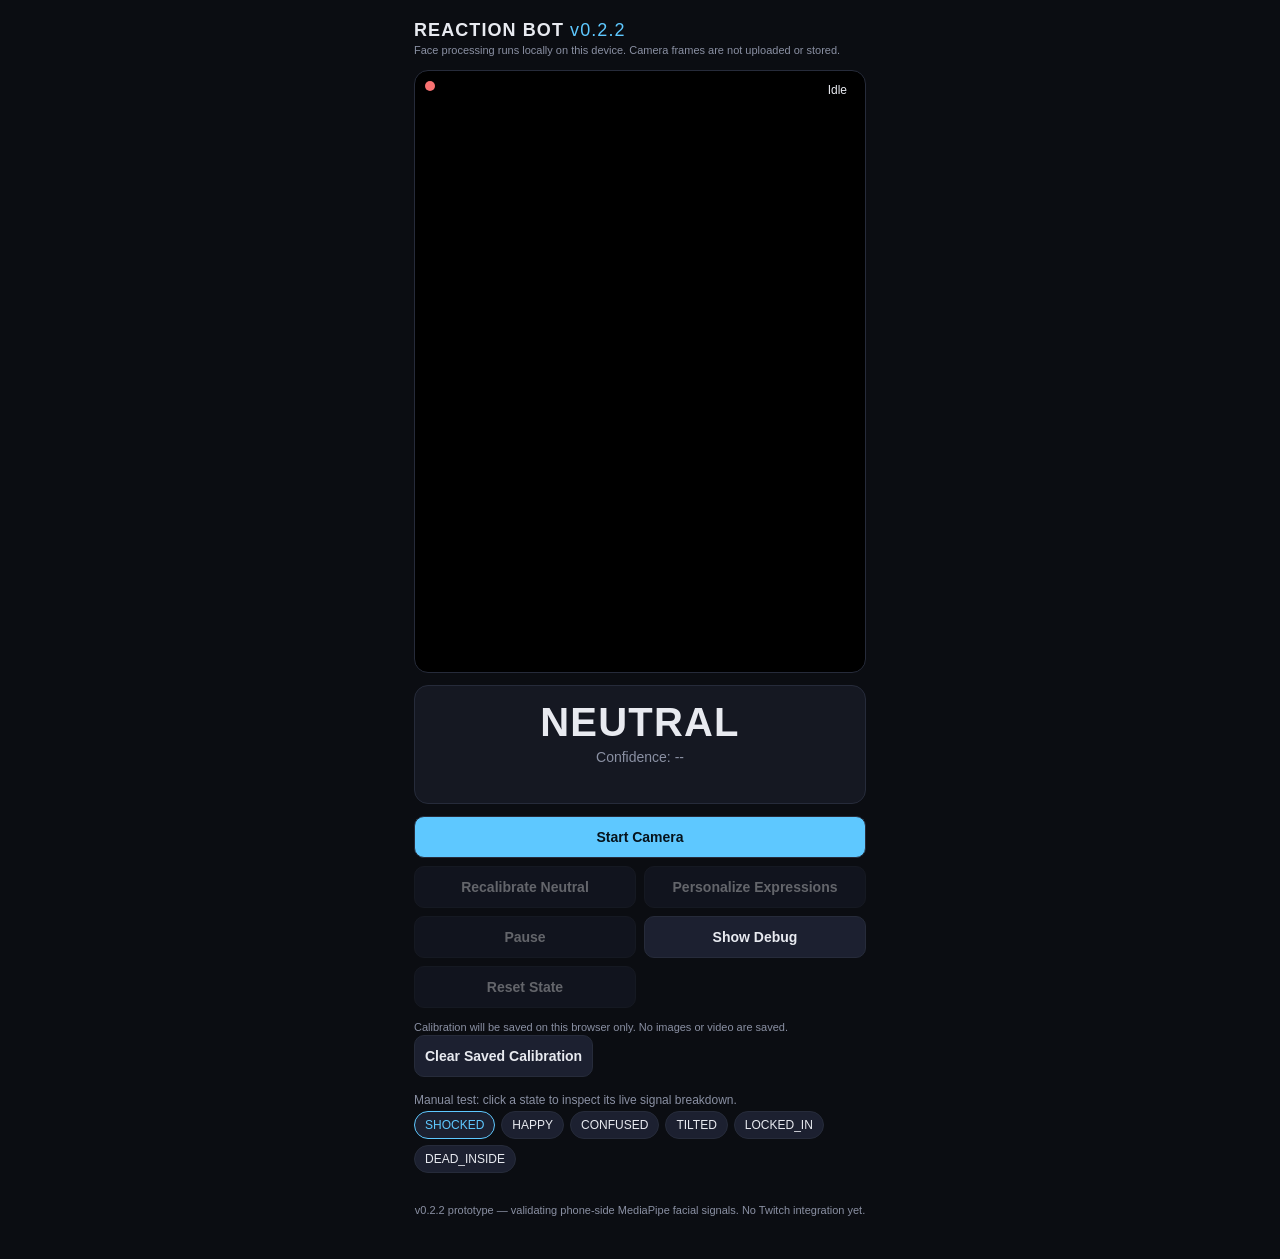
<file: index.html>
<!doctype html>
<html lang="en">
<head>
  <meta charset="UTF-8" />
  <meta name="viewport" content="width=device-width, initial-scale=1, viewport-fit=cover" />
  <title>Reaction Bot v0.2.2</title>
  <link rel="stylesheet" href="styles.css?v=0.2.2-1" />
</head>
<body>
  <div id="app">
    <header>
      <h1>REACTION BOT <span class="ver">v0.2.2</span></h1>
      <p class="privacy-note">
        Face processing runs locally on this device. Camera frames are not uploaded or stored.
      </p>
    </header>

    <section class="camera-wrap">
      <video id="video" autoplay playsinline muted></video>
      <div id="faceDot" class="face-dot" title="Face detected"></div>
      <div id="statusBadge" class="status-badge">Idle</div>
    </section>

    <section class="state-display">
      <div id="stateText" class="state-text">NEUTRAL</div>
      <div id="confidenceText" class="confidence-text">Confidence: --</div>
      <div id="calibrationText" class="calibration-text"></div>
    </section>

    <section class="controls">
      <button id="btnStart" class="btn primary">Start Camera</button>
      <button id="btnRecalibrate" class="btn" disabled>Recalibrate Neutral</button>
      <button id="btnPersonalize" class="btn" disabled>Personalize Expressions</button>
      <button id="btnPause" class="btn" disabled>Pause</button>
      <button id="btnResume" class="btn" disabled hidden>Resume</button>
      <button id="btnDebug" class="btn">Show Debug</button>
      <button id="btnReset" class="btn" disabled>Reset State</button>
    </section>

    <section aria-label="Saved calibration">
      <p id="savedStatus" class="privacy-note" role="status"></p>
      <button id="btnForgetSaved" class="btn">Clear Saved Calibration</button>
    </section>

    <section id="exprFlow" class="expr-flow" hidden>
      <p id="exprFlowText" class="expr-flow-text"></p>
      <div class="expr-flow-buttons">
        <button id="btnExprA" class="btn primary" hidden></button>
        <button id="btnExprB" class="btn" hidden></button>
        <button id="btnExprC" class="btn" hidden></button>
      </div>
    </section>

    <section class="manual-test">
      <p class="hint">Manual test: click a state to inspect its live signal breakdown.</p>
      <div id="stateChips" class="state-chips">
        <button class="chip" data-state="SHOCKED">SHOCKED</button>
        <button class="chip" data-state="HAPPY">HAPPY</button>
        <button class="chip" data-state="CONFUSED">CONFUSED</button>
        <button class="chip" data-state="TILTED">TILTED</button>
        <button class="chip" data-state="LOCKED_IN">LOCKED_IN</button>
        <button class="chip" data-state="DEAD_INSIDE">DEAD_INSIDE</button>
      </div>
    </section>

    <section id="debugPanel" class="debug-panel" hidden>
      <h2>Debug</h2>
      <div class="debug-grid">
        <div>FPS: <span id="dbgFps">--</span></div>
        <div>Face detected: <span id="dbgFace">--</span></div>
        <div>Candidate state: <span id="dbgCandidate">--</span></div>
        <div>Candidate duration: <span id="dbgCandidateDur">--</span></div>
        <div>Active duration: <span id="dbgActiveDur">--</span></div>
        <div>Session active: <span id="dbgSession">--</span></div>
        <div>Activity meter: <span id="dbgActivity">--</span></div>
        <div>Head roll (deg): <span id="dbgRoll">--</span></div>
      </div>

      <h3>Blendshapes (smoothed)</h3>
      <div class="debug-grid" id="dbgBlendshapes"></div>

      <h3 id="dbgInspectTitle">Inspect: (click a state chip above)</h3>
      <pre id="dbgInspect">--</pre>
    </section>

    <footer>
      <p>v0.2.2 prototype — validating phone-side MediaPipe facial signals. No Twitch integration yet.</p>
    </footer>
  </div>

  <script type="module" src="src/main.js?v=0.2.2-1"></script>
</body>
</html>
</file>
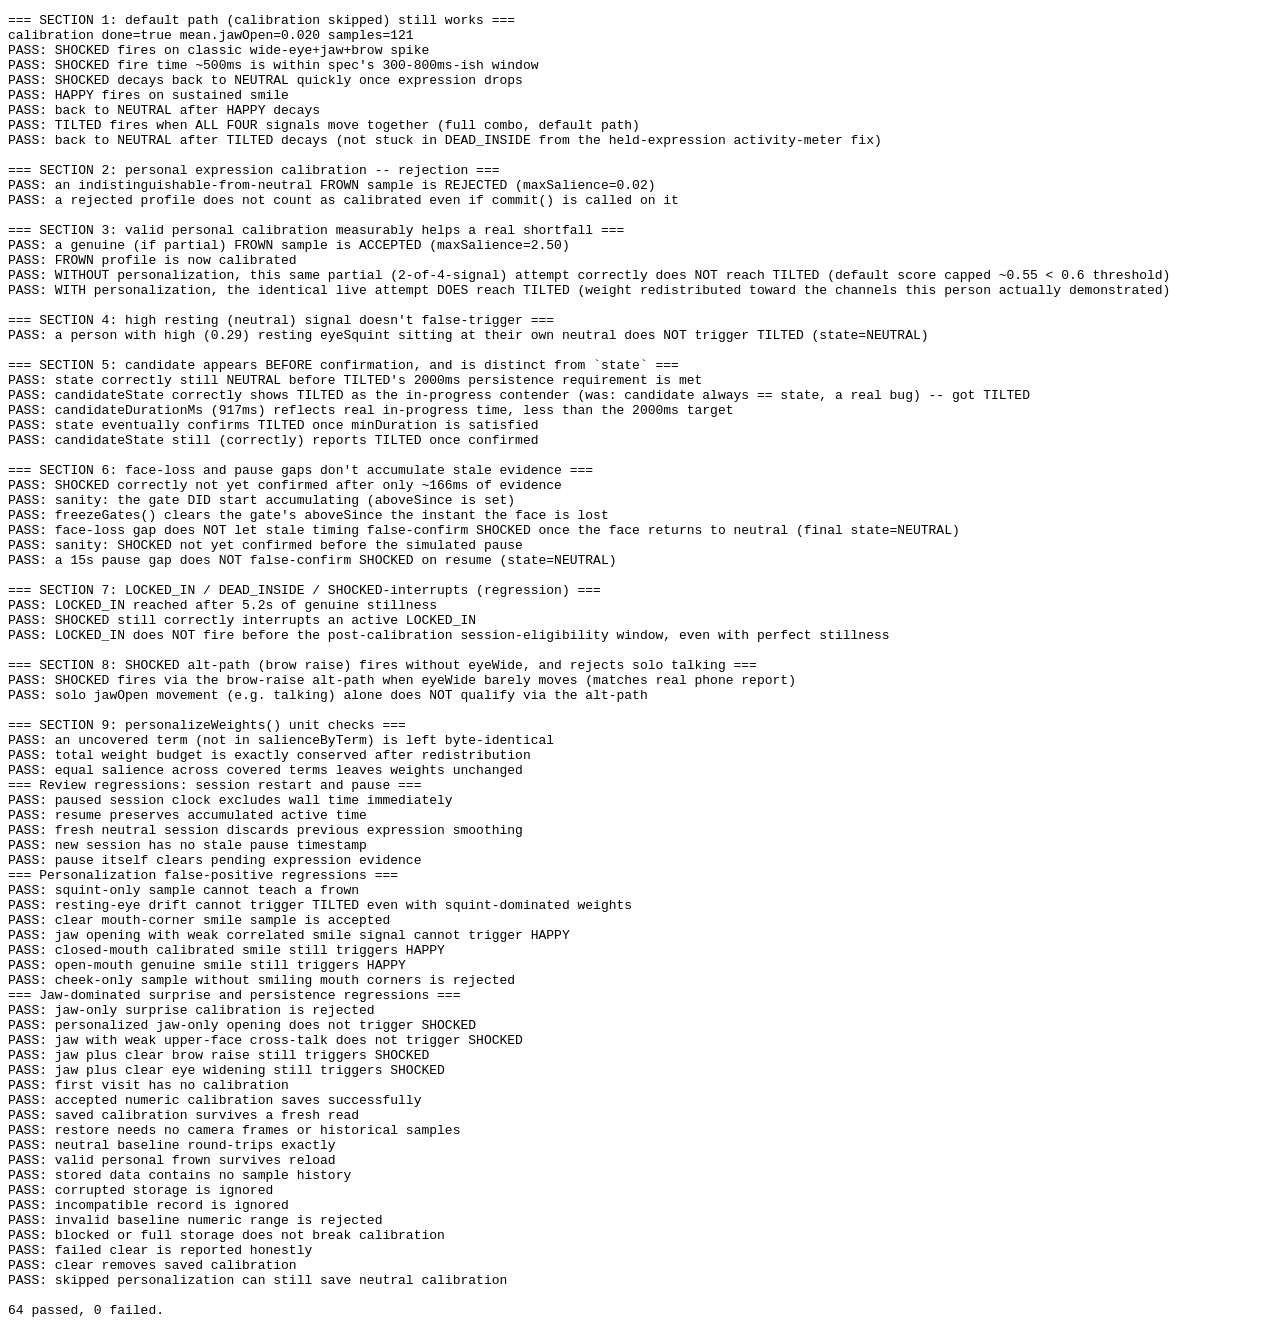
<file: test-harness.html>
<!doctype html>
<html><body>
<pre id="out">running…</pre>
<script type="module">
import { BaselineCollector } from "./src/baseline.js?v=0.2.2-1";
import { StateEngine } from "./src/stateEngine.js?v=0.2.2-1";
import { ExpressionCalibrator, personalizeWeights } from "./src/expressionCalibration.js?v=0.2.2-1";
import { readCalibration, saveCalibration, restoreCalibration, clearCalibration } from "./src/calibrationStorage.js?v=0.2.2-1";
import { STATES, CONFIG } from "./src/config.js?v=0.2.2-1";

// ---- fake clock: advance time deterministically instead of relying on
// real wall-clock waits, since baseline.js/stateEngine.js only ever call
// performance.now() fresh (never cache it), so overriding it here affects
// every persistence-timer check inside them. ----
let fakeNow = 1_000_000;
performance.now = () => fakeNow;
function tick(ms) { fakeNow += ms; }

const results = [];
let pass = 0, fail = 0;
function log(line) { results.push(line); }
function assert(cond, label) {
  if (cond) { pass++; log(`PASS: ${label}`); }
  else { fail++; log(`FAIL: ${label}`); }
  return cond;
}

function neutralFrame(overrides = {}) {
  const base = {
    eyeWideLeft: 0.05, eyeWideRight: 0.05, jawOpen: 0.02, browInnerUp: 0.05,
    mouthSmileLeft: 0.03, mouthSmileRight: 0.03, cheekSquintLeft: 0.02, cheekSquintRight: 0.02,
    browDownLeft: 0.05, browDownRight: 0.05, eyeSquintLeft: 0.05, eyeSquintRight: 0.05,
    mouthPressLeft: 0.02, mouthPressRight: 0.02, mouthFrownLeft: 0.02, mouthFrownRight: 0.02,
    browOuterUpLeft: 0.05, browOuterUpRight: 0.05, mouthLowerDownLeft: 0.02, mouthLowerDownRight: 0.02,
    eyeBlinkLeft: 0.1, eyeBlinkRight: 0.1,
  };
  return { ...base, ...overrides };
}
let seed = 42;
function rand() { seed = (seed * 1103515245 + 12345) & 0x7fffffff; return (seed / 0x7fffffff); }
function jitter(frame, amt = 0.01) {
  const out = {};
  for (const [k, v] of Object.entries(frame)) out[k] = Math.max(0, v + (rand() - 0.5) * amt);
  return out;
}
const FRAME_MS = 1000 / 12; // matches CONFIG.fps.targetInferenceFps
const noAngles = { roll: 0, pitch: 0, yaw: 0 };

function buildNeutralBaseline(neutralOverrides = {}) {
  const baseline = new BaselineCollector();
  baseline.start();
  for (let i = 0; i < 130; i++) {
    baseline.addSample(jitter(neutralFrame(neutralOverrides)));
    tick(FRAME_MS);
  }
  return baseline;
}

function freshEngine(baseline, exprCalibrator = null) {
  const engine = new StateEngine(baseline, exprCalibrator);
  engine.beginSession();
  tick(20000); // past the LOCKED_IN/DEAD_INSIDE session-eligibility gate for all tests
  return engine;
}

async function run() {
  log("=== SECTION 1: default path (calibration skipped) still works ===");
  const baseline = buildNeutralBaseline();
  log(`calibration done=${baseline.done} mean.jawOpen=${baseline.mean.jawOpen.toFixed(3)} samples=${baseline.samples.length}`);

  const engine = freshEngine(baseline); // no exprCalibrator -- default path only
  function feed(frame, headAngles = noAngles) {
    const r = engine.update({ present: true, blendshapes: frame, headAngles });
    tick(FRAME_MS);
    return r;
  }

  for (let i = 0; i < 5; i++) feed(jitter(neutralFrame()));
  let r, framesToShock = 0;
  for (let i = 0; i < 30; i++) {
    r = feed(jitter(neutralFrame({ eyeWideLeft: 0.9, eyeWideRight: 0.9, jawOpen: 0.7, browInnerUp: 0.6 })));
    framesToShock++;
    if (r.state === STATES.SHOCKED) break;
  }
  assert(r.state === STATES.SHOCKED, "SHOCKED fires on classic wide-eye+jaw+brow spike");
  assert(framesToShock * FRAME_MS <= 800 && framesToShock * FRAME_MS >= 200, `SHOCKED fire time ~${(framesToShock*FRAME_MS).toFixed(0)}ms is within spec's 300-800ms-ish window`);

  let framesToDecay = 0;
  for (let i = 0; i < 40; i++) {
    r = feed(jitter(neutralFrame()));
    framesToDecay++;
    if (r.state !== STATES.SHOCKED) break;
  }
  assert(r.state === STATES.NEUTRAL, "SHOCKED decays back to NEUTRAL quickly once expression drops");

  let fCount = 0;
  for (let i = 0; i < 40; i++) {
    r = feed(jitter(neutralFrame({ mouthSmileLeft: 0.85, mouthSmileRight: 0.85, cheekSquintLeft: 0.5, cheekSquintRight: 0.5 })));
    fCount++;
    if (r.state === STATES.HAPPY) break;
  }
  assert(r.state === STATES.HAPPY, "HAPPY fires on sustained smile");
  for (let i = 0; i < 30; i++) r = feed(jitter(neutralFrame()));
  assert(r.state === STATES.NEUTRAL, "back to NEUTRAL after HAPPY decays");

  fCount = 0;
  for (let i = 0; i < 80; i++) {
    r = feed(jitter(neutralFrame({ browDownLeft: 0.8, browDownRight: 0.8, eyeSquintLeft: 0.7, eyeSquintRight: 0.7, mouthPressLeft: 0.7, mouthPressRight: 0.7, mouthFrownLeft: 0.6, mouthFrownRight: 0.6 })));
    fCount++;
    if (r.state === STATES.TILTED) break;
  }
  assert(r.state === STATES.TILTED, "TILTED fires when ALL FOUR signals move together (full combo, default path)");
  for (let i = 0; i < 30; i++) r = feed(jitter(neutralFrame()));
  assert(r.state === STATES.NEUTRAL, "back to NEUTRAL after TILTED decays (not stuck in DEAD_INSIDE from the held-expression activity-meter fix)");

  log("");
  log("=== SECTION 2: personal expression calibration -- rejection ===");
  const ec = new ExpressionCalibrator(baseline);
  const flatBurst = ec.createBurstCollector();
  flatBurst.start();
  for (let i = 0; i < 40; i++) { flatBurst.addSample(jitter(neutralFrame())); tick(FRAME_MS); } // indistinguishable from neutral
  const flatEval = ec.evaluateBurst("FROWN", flatBurst);
  assert(flatEval.accepted === false, `an indistinguishable-from-neutral FROWN sample is REJECTED (maxSalience=${flatEval.maxSalience.toFixed(2)})`);
  ec.commit(flatEval); // committing a rejected result must be a no-op for scoring
  assert(ec.isCalibrated("FROWN") === false, "a rejected profile does not count as calibrated even if commit() is called on it");

  log("");
  log("=== SECTION 3: valid personal calibration measurably helps a real shortfall ===");
  // Controlled scenario: this person's FROWN shows strongly in browDown+eyeSquint
  // only (mouthPress/mouthFrown stay at neutral) -- exactly the "only one or two
  // channels move" pattern reported from real phone testing. With the DEFAULT
  // weights, browDown(0.3)+eyeSquint(0.25) sums to 0.55, which is structurally
  // BELOW the 0.6 enterThreshold even if both saturate at sig=1.0 -- no amount
  // of "trying harder" on just those two channels can ever cross by default.
  const browBand = avgBand(baseline, ["browDownLeft", "browDownRight"]);
  const squintBand = avgBand(baseline, ["eyeSquintLeft", "eyeSquintRight"]);
  const browNeutral = avgMean(baseline, ["browDownLeft", "browDownRight"]);
  const squintNeutral = avgMean(baseline, ["eyeSquintLeft", "eyeSquintRight"]);
  const frownBurst = ec.createBurstCollector();
  frownBurst.start();
  for (let i = 0; i < 40; i++) {
    frownBurst.addSample(jitter(neutralFrame({
      browDownLeft: browNeutral + browBand * 2.0,
      browDownRight: browNeutral + browBand * 2.0,
      eyeSquintLeft: squintNeutral + squintBand * 2.5,
      eyeSquintRight: squintNeutral + squintBand * 2.5,
      // mouthPress/mouthFrown left at neutral -- this person's frown doesn't use them
    }), 0.02));
    tick(FRAME_MS);
  }
  const frownEval = ec.evaluateBurst("FROWN", frownBurst);
  assert(frownEval.accepted === true, `a genuine (if partial) FROWN sample is ACCEPTED (maxSalience=${frownEval.maxSalience.toFixed(2)})`);
  ec.commit(frownEval);
  assert(ec.isCalibrated("FROWN") === true, "FROWN profile is now calibrated");

  const liveTiltedAttempt = () => neutralFrame({
    browDownLeft: browNeutral + browBand * 1.8,
    browDownRight: browNeutral + browBand * 1.8,
    eyeSquintLeft: squintNeutral + squintBand * 2.2,
    eyeSquintRight: squintNeutral + squintBand * 2.2,
  });

  const engineDefault = freshEngine(baseline, null);
  const engineCalibrated = freshEngine(baseline, ec);
  let rDefault, rCalibrated;
  for (let i = 0; i < 60; i++) {
    rDefault = engineDefault.update({ present: true, blendshapes: jitter(liveTiltedAttempt(), 0.02), headAngles: noAngles });
    rCalibrated = engineCalibrated.update({ present: true, blendshapes: jitter(liveTiltedAttempt(), 0.02), headAngles: noAngles });
    tick(FRAME_MS);
  }
  assert(rDefault.state !== STATES.TILTED, `WITHOUT personalization, this same partial (2-of-4-signal) attempt correctly does NOT reach TILTED (default score capped ~0.55 < 0.6 threshold)`);
  assert(rCalibrated.state === STATES.TILTED, `WITH personalization, the identical live attempt DOES reach TILTED (weight redistributed toward the channels this person actually demonstrated)`);

  log("");
  log("=== SECTION 4: high resting (neutral) signal doesn't false-trigger ===");
  // Directly modeled on the real report: a person whose resting eyeSquint is
  // ~0.29 (not near 0). Being AT that resting value -- or briefly a hair above
  // it from noise -- must not itself read as TILTED.
  const highSquintBaseline = buildNeutralBaseline({ eyeSquintLeft: 0.29, eyeSquintRight: 0.29 });
  const engineHighSquint = freshEngine(highSquintBaseline);
  let rHigh;
  for (let i = 0; i < 60; i++) {
    rHigh = engineHighSquint.update({ present: true, blendshapes: jitter(neutralFrame({ eyeSquintLeft: 0.29, eyeSquintRight: 0.29 }), 0.01), headAngles: noAngles });
    tick(FRAME_MS);
  }
  assert(rHigh.state === STATES.NEUTRAL, `a person with high (0.29) resting eyeSquint sitting at their own neutral does NOT trigger TILTED (state=${rHigh.state})`);

  log("");
  log("=== SECTION 5: candidate appears BEFORE confirmation, and is distinct from `state` ===");
  const engineCand = freshEngine(baseline);
  let rCand;
  // Feed strong TILTED-qualifying signal for less than its 2000ms minDuration.
  for (let i = 0; i < 12; i++) { // 12 * 83ms ~= 1000ms < 2000ms required
    rCand = engineCand.update({
      present: true,
      blendshapes: jitter(neutralFrame({ browDownLeft: 0.8, browDownRight: 0.8, eyeSquintLeft: 0.7, eyeSquintRight: 0.7, mouthPressLeft: 0.7, mouthPressRight: 0.7, mouthFrownLeft: 0.6, mouthFrownRight: 0.6 })),
      headAngles: noAngles,
    });
    tick(FRAME_MS);
  }
  assert(rCand.state === STATES.NEUTRAL, "state correctly still NEUTRAL before TILTED's 2000ms persistence requirement is met");
  assert(rCand.candidateState === STATES.TILTED, `candidateState correctly shows TILTED as the in-progress contender (was: candidate always == state, a real bug) -- got ${rCand.candidateState}`);
  assert(rCand.candidateDurationMs > 0 && rCand.candidateDurationMs < CONFIG.states.TILTED.minDurationMs, `candidateDurationMs (${rCand.candidateDurationMs.toFixed(0)}ms) reflects real in-progress time, less than the ${CONFIG.states.TILTED.minDurationMs}ms target`);
  // keep feeding until it actually confirms
  for (let i = 0; i < 20; i++) {
    rCand = engineCand.update({
      present: true,
      blendshapes: jitter(neutralFrame({ browDownLeft: 0.8, browDownRight: 0.8, eyeSquintLeft: 0.7, eyeSquintRight: 0.7, mouthPressLeft: 0.7, mouthPressRight: 0.7, mouthFrownLeft: 0.6, mouthFrownRight: 0.6 })),
      headAngles: noAngles,
    });
    tick(FRAME_MS);
    if (rCand.state === STATES.TILTED) break;
  }
  assert(rCand.state === STATES.TILTED, "state eventually confirms TILTED once minDuration is satisfied");
  assert(rCand.candidateState === STATES.TILTED, "candidateState still (correctly) reports TILTED once confirmed");

  log("");
  log("=== SECTION 6: face-loss and pause gaps don't accumulate stale evidence ===");
  const engineGap = freshEngine(baseline);
  // Build PARTIAL evidence toward SHOCKED (well under its 350ms minDuration).
  let rGap;
  for (let i = 0; i < 2; i++) { // ~166ms of strong evidence, well under 350ms
    rGap = engineGap.update({ present: true, blendshapes: jitter(neutralFrame({ eyeWideLeft: 0.9, eyeWideRight: 0.9, jawOpen: 0.7, browInnerUp: 0.6 })), headAngles: noAngles });
    tick(FRAME_MS);
  }
  assert(rGap.state !== STATES.SHOCKED, "SHOCKED correctly not yet confirmed after only ~166ms of evidence");
  const goteSince = engineGap.gates[STATES.SHOCKED].aboveSince;
  assert(goteSince !== null, "sanity: the gate DID start accumulating (aboveSince is set)");

  // Simulate a face-loss dropout of several seconds -- long enough that, if the
  // stale aboveSince timestamp were left untouched, `now - aboveSince` would
  // instantly exceed minDurationMs on the very next frame.
  rGap = engineGap.update({ present: false, blendshapes: {}, headAngles: noAngles });
  const clearedAfterLoss = engineGap.gates[STATES.SHOCKED].aboveSince === null;
  tick(4000); // 4s gap with no face
  // Feed several neutral frames on return (not just one) -- fastEma takes a
  // couple frames to decay from the pre-gap spike, so the meaningful check is
  // that it never gets to stay above-threshold for a full minDurationMs, not
  // that the very first post-gap frame is instantly back at exactly zero.
  let everFalseConfirmed = false;
  for (let i = 0; i < 15; i++) {
    rGap = engineGap.update({ present: true, blendshapes: jitter(neutralFrame()), headAngles: noAngles });
    tick(FRAME_MS);
    if (rGap.state === STATES.SHOCKED) everFalseConfirmed = true;
  }
  assert(clearedAfterLoss, "freezeGates() clears the gate's aboveSince the instant the face is lost");
  assert(!everFalseConfirmed, `face-loss gap does NOT let stale timing false-confirm SHOCKED once the face returns to neutral (final state=${rGap.state})`);

  // Now the equivalent for an explicit pause/calibration-style gap: build
  // partial evidence, call freezeGates() directly (what main.js does whenever
  // leaving the running state), let a lot of wall-clock time pass, then feed
  // neutral frames and confirm no false-confirm.
  const enginePause = freshEngine(baseline);
  let rPause;
  for (let i = 0; i < 2; i++) {
    rPause = enginePause.update({ present: true, blendshapes: jitter(neutralFrame({ eyeWideLeft: 0.9, eyeWideRight: 0.9, jawOpen: 0.7, browInnerUp: 0.6 })), headAngles: noAngles });
    tick(FRAME_MS);
  }
  assert(rPause.state !== STATES.SHOCKED, "sanity: SHOCKED not yet confirmed before the simulated pause");
  enginePause.freezeGates(); // what leaveRunning()/enterRunning() do around a pause/calibration gap
  tick(15000); // 15s "pause" while the UI shows a calibration/personalize screen
  rPause = enginePause.update({ present: true, blendshapes: jitter(neutralFrame()), headAngles: noAngles });
  assert(rPause.state !== STATES.SHOCKED, `a 15s pause gap does NOT false-confirm SHOCKED on resume (state=${rPause.state})`);

  log("");
  log("=== SECTION 7: LOCKED_IN / DEAD_INSIDE / SHOCKED-interrupts (regression) ===");
  const engine2 = freshEngine(baseline);
  let lockedHit = false, r2, iters = 0;
  for (let i = 0; i < 400; i++) {
    r2 = engine2.update({ present: true, blendshapes: jitter(neutralFrame(), 0.003), headAngles: { roll: 0.001 * (i % 3), pitch: 0, yaw: 0 } });
    tick(FRAME_MS);
    iters++;
    if (r2.state === STATES.LOCKED_IN) { lockedHit = true; break; }
  }
  assert(lockedHit, `LOCKED_IN reached after ${(iters*FRAME_MS/1000).toFixed(1)}s of genuine stillness`);

  let interrupted = false, r5;
  for (let i = 0; i < 10; i++) {
    r5 = engine2.update({ present: true, blendshapes: jitter(neutralFrame({ eyeWideLeft: 0.9, eyeWideRight: 0.9, jawOpen: 0.8 })), headAngles: noAngles });
    tick(FRAME_MS);
    if (r5.state === STATES.SHOCKED) { interrupted = true; break; }
  }
  assert(interrupted, "SHOCKED still correctly interrupts an active LOCKED_IN");

  const engine3 = freshEngine(baseline);
  engine3.sessionStartAt = performance.now(); // override: session just started (0ms old), NOT past the eligibility gate
  let lockedTooEarly = false, r3;
  for (let i = 0; i < 80; i++) { // ~6.6s, within LOCKED_IN's own 5s window
    r3 = engine3.update({ present: true, blendshapes: jitter(neutralFrame(), 0.003), headAngles: noAngles });
    tick(FRAME_MS);
    if (r3.state === STATES.LOCKED_IN) { lockedTooEarly = true; break; }
  }
  assert(!lockedTooEarly, "LOCKED_IN does NOT fire before the post-calibration session-eligibility window, even with perfect stillness");

  log("");
  log("=== SECTION 8: SHOCKED alt-path (brow raise) fires without eyeWide, and rejects solo talking ===");
  const engineAlt = freshEngine(baseline);
  let altHit = false, rAlt;
  // Mirrors the real report: browInnerUp strongly up, eyeWide basically at
  // neutral, only a small jawOpen bump -- the primary weighted score alone
  // (as originally implemented) could not cross 0.5 from this pattern.
  for (let i = 0; i < 15; i++) {
    rAlt = engineAlt.update({ present: true, blendshapes: jitter(neutralFrame({ browInnerUp: 0.4, eyeWideLeft: 0.02, eyeWideRight: 0.03, jawOpen: 0.1 })), headAngles: noAngles });
    tick(FRAME_MS);
    if (rAlt.state === STATES.SHOCKED) { altHit = true; break; }
  }
  assert(altHit, "SHOCKED fires via the brow-raise alt-path when eyeWide barely moves (matches real phone report)");

  const engineTalk = freshEngine(baseline);
  let talkFalsePositive = false, rTalk;
  for (let i = 0; i < 40; i++) {
    rTalk = engineTalk.update({ present: true, blendshapes: jitter(neutralFrame({ jawOpen: 0.35 })), headAngles: noAngles }); // solo jaw movement, e.g. talking
    tick(FRAME_MS);
    if (rTalk.state === STATES.SHOCKED) talkFalsePositive = true;
  }
  assert(!talkFalsePositive, "solo jawOpen movement (e.g. talking) alone does NOT qualify via the alt-path");

  log("");
  log("=== SECTION 9: personalizeWeights() unit checks ===");
  const w1 = personalizeWeights({ a: 0.5, b: 0.3, c: 0.2 }, { a: 1, b: 1 }, { minRetention: 0.15, salienceCap: 3 });
  assert(Math.abs(w1.c - 0.2) < 1e-9, "an uncovered term (not in salienceByTerm) is left byte-identical");
  assert(Math.abs((w1.a + w1.b + w1.c) - 1.0) < 1e-9, "total weight budget is exactly conserved after redistribution");
  const w2 = personalizeWeights({ a: 0.5, b: 0.5 }, { a: 1, b: 1 }, { minRetention: 0.15, salienceCap: 3 });
  assert(Math.abs(w2.a - 0.5) < 1e-9 && Math.abs(w2.b - 0.5) < 1e-9, "equal salience across covered terms leaves weights unchanged");


  log("=== Review regressions: session restart and pause ===");
  const reviewed = freshEngine(baseline);
  tick(700);
  const beforePause = reviewed.sessionActiveMs;
  reviewed.pause();
  tick(15000);
  assert(reviewed.sessionActiveMs === beforePause, "paused session clock excludes wall time immediately");
  reviewed.resume();
  assert(reviewed.sessionActiveMs === beforePause, "resume preserves accumulated active time");
  reviewed.fastEma = { jawOpen: 0.9 };
  reviewed.slowEma = { jawOpen: 0.9 };
  reviewed.pause();
  tick(3000);
  reviewed.beginSession();
  assert(Object.keys(reviewed.fastEma).length === 0 && Object.keys(reviewed.slowEma).length === 0, "fresh neutral session discards previous expression smoothing");
  assert(reviewed.sessionActiveMs === 0 && reviewed._pauseStartedAt === null, "new session has no stale pause timestamp");
  reviewed.gates.SHOCKED.aboveSince = performance.now();
  reviewed.pause();
  assert(reviewed.gates.SHOCKED.aboveSince === null, "pause itself clears pending expression evidence");


  log("=== Personalization false-positive regressions ===");
  function sampleProfile(cal, profile, values) {
    const burst = cal.createBurstCollector(); burst.start();
    for (let i=0;i<40;i++) { burst.addSample(neutralFrame(values)); tick(FRAME_MS); }
    return cal.evaluateBurst(profile, burst);
  }
  function exercise(cal, values, wanted) {
    const eng = freshEngine(baseline,cal); let hit=false;
    for(let i=0;i<80;i++) {
      const res=eng.update({present:true,blendshapes:neutralFrame(values),headAngles:noAngles});
      tick(FRAME_MS); if(res.state===wanted) hit=true;
    }
    return hit;
  }
  const eyeOnlyCal = new ExpressionCalibrator(baseline);
  const eyeOnly = sampleProfile(eyeOnlyCal,"FROWN",{eyeSquintLeft:.13,eyeSquintRight:.13});
  assert(!eyeOnly.accepted,"squint-only sample cannot teach a frown");
  // Simulate an old profile as well: runtime guards must remain effective.
  eyeOnlyCal.commit({...eyeOnly,accepted:true});
  assert(!exercise(eyeOnlyCal,{eyeSquintLeft:.11,eyeSquintRight:.11},STATES.TILTED),"resting-eye drift cannot trigger TILTED even with squint-dominated weights");
  const smileCal = new ExpressionCalibrator(baseline);
  const smileEval=sampleProfile(smileCal,"SMILE",{mouthSmileLeft:.10,mouthSmileRight:.10});
  assert(smileEval.accepted,"clear mouth-corner smile sample is accepted"); smileCal.commit(smileEval);
  assert(!exercise(smileCal,{jawOpen:.5,mouthSmileLeft:.052,mouthSmileRight:.052},STATES.HAPPY),"jaw opening with weak correlated smile signal cannot trigger HAPPY");
  assert(exercise(smileCal,{mouthSmileLeft:.10,mouthSmileRight:.10},STATES.HAPPY),"closed-mouth calibrated smile still triggers HAPPY");
  assert(exercise(smileCal,{jawOpen:.5,mouthSmileLeft:.10,mouthSmileRight:.10},STATES.HAPPY),"open-mouth genuine smile still triggers HAPPY");
  const cheekOnly=sampleProfile(smileCal,"SMILE",{cheekSquintLeft:.3,cheekSquintRight:.3});
  assert(!cheekOnly.accepted,"cheek-only sample without smiling mouth corners is rejected");


  log("=== Jaw-dominated surprise and persistence regressions ===");
  const jawCal = new ExpressionCalibrator(baseline);
  const jawSample = sampleProfile(jawCal,"SURPRISE",{jawOpen:.6});
  assert(!jawSample.accepted,"jaw-only surprise calibration is rejected");
  jawCal.commit({...jawSample,accepted:true}); // legacy/incorrect profile cannot bypass runtime guard
  assert(!exercise(jawCal,{jawOpen:.6},STATES.SHOCKED),"personalized jaw-only opening does not trigger SHOCKED");
  assert(!exercise(jawCal,{jawOpen:.6,browInnerUp:.065,eyeWideLeft:.06,eyeWideRight:.06},STATES.SHOCKED),"jaw with weak upper-face cross-talk does not trigger SHOCKED");
  assert(exercise(jawCal,{jawOpen:.6,browInnerUp:.35},STATES.SHOCKED),"jaw plus clear brow raise still triggers SHOCKED");
  assert(exercise(jawCal,{jawOpen:.6,eyeWideLeft:.3,eyeWideRight:.3},STATES.SHOCKED),"jaw plus clear eye widening still triggers SHOCKED");
  const memory = new Map();
  const storage = {getItem:k=>memory.get(k)??null,setItem:(k,v)=>memory.set(k,v),removeItem:k=>memory.delete(k)};
  assert(readCalibration(storage).status === "empty","first visit has no calibration");
  assert(saveCalibration(baseline,ec,storage),"accepted numeric calibration saves successfully");
  const loaded = readCalibration(storage);
  assert(loaded.status === "loaded","saved calibration survives a fresh read");
  const restoredBase = new BaselineCollector();
  const restoredCal = new ExpressionCalibrator(restoredBase);
  restoreCalibration(loaded.data,restoredBase,restoredCal);
  assert(restoredBase.done && restoredBase.samples.length === 0,"restore needs no camera frames or historical samples");
  assert(restoredBase.mean.jawOpen === baseline.mean.jawOpen,"neutral baseline round-trips exactly");
  assert(restoredCal.isCalibrated("FROWN"),"valid personal frown survives reload");
  assert(![...memory.values()][0].includes('samples'),"stored data contains no sample history");
  const key=[...memory.keys()][0]; const good=memory.get(key);
  memory.set(key,'{broken'); assert(readCalibration(storage).status !== "loaded","corrupted storage is ignored");
  memory.set(key,JSON.stringify({...JSON.parse(good),version:999})); assert(readCalibration(storage).status !== "loaded","incompatible record is ignored");
  const bad=JSON.parse(good); bad.mean.jawOpen=-1;
  memory.set(key,JSON.stringify(bad)); assert(readCalibration(storage).status !== "loaded","invalid baseline numeric range is rejected");
  const blocked={getItem(){throw Error('blocked')},setItem(){throw Error('quota')},removeItem(){throw Error('blocked')}};
  assert(readCalibration(blocked).status === "unavailable" && !saveCalibration(baseline,ec,blocked),"blocked or full storage does not break calibration");
  assert(!clearCalibration(blocked),"failed clear is reported honestly");
  memory.set(key,good); assert(clearCalibration(storage) && readCalibration(storage).status === "empty","clear removes saved calibration");
  assert(saveCalibration(baseline,new ExpressionCalibrator(baseline),storage),"skipped personalization can still save neutral calibration");

  document.getElementById("out").textContent = results.join("\n") + `\n\n${pass} passed, ${fail} failed.`;
  console.log("TEST_HARNESS_RESULTS\n" + results.join("\n") + `\n\n${pass} passed, ${fail} failed.`);
}

function avgBand(baseline, names) {
  return names.reduce((s, n) => s + baseline.band(n), 0) / names.length;
}
function avgMean(baseline, names) {
  return names.reduce((s, n) => s + baseline.getMean(n), 0) / names.length;
}

run().catch((e) => {
  document.getElementById("out").textContent = "ERROR: " + e.stack;
  console.error(e);
});
</script>
</body></html>
</file>
<file: styles.css>
:root {
  color-scheme: dark;
  --bg: #0b0d12;
  --panel: #151822;
  --panel-2: #1c2030;
  --text: #e8eaf0;
  --muted: #8a90a3;
  --accent: #5ec8ff;
  --good: #4ade80;
  --warn: #fbbf24;
  --bad: #f87171;
  --border: #262b3a;
}

* {
  box-sizing: border-box;
}

html, body {
  margin: 0;
  padding: 0;
  background: var(--bg);
  color: var(--text);
  font-family: -apple-system, BlinkMacSystemFont, "Segoe UI", Roboto, sans-serif;
}

#app {
  max-width: 480px;
  margin: 0 auto;
  padding: 12px 14px 32px;
  display: flex;
  flex-direction: column;
  gap: 12px;
}

header h1 {
  font-size: 18px;
  letter-spacing: 0.06em;
  margin: 8px 0 2px;
}
header .ver {
  color: var(--accent);
  font-weight: 400;
}
.privacy-note {
  font-size: 11px;
  color: var(--muted);
  margin: 0;
  line-height: 1.4;
}

.camera-wrap {
  position: relative;
  width: 100%;
  aspect-ratio: 3 / 4;
  background: #000;
  border-radius: 14px;
  overflow: hidden;
  border: 1px solid var(--border);
}
#video {
  width: 100%;
  height: 100%;
  object-fit: cover;
  transform: scaleX(-1); /* mirror, like a selfie cam */
}
.face-dot {
  position: absolute;
  top: 10px;
  left: 10px;
  width: 10px;
  height: 10px;
  border-radius: 50%;
  background: var(--bad);
  box-shadow: 0 0 6px rgba(0,0,0,0.6);
}
.face-dot.present {
  background: var(--good);
}
.status-badge {
  position: absolute;
  top: 8px;
  right: 8px;
  background: rgba(0,0,0,0.55);
  padding: 4px 10px;
  border-radius: 999px;
  font-size: 12px;
}

.state-display {
  text-align: center;
  padding: 14px 8px;
  background: var(--panel);
  border-radius: 14px;
  border: 1px solid var(--border);
}
.state-text {
  font-size: 40px;
  font-weight: 800;
  letter-spacing: 0.03em;
  transition: color 0.2s ease;
}
.confidence-text {
  color: var(--muted);
  margin-top: 4px;
  font-size: 14px;
}
.calibration-text {
  margin-top: 8px;
  font-size: 13px;
  color: var(--accent);
  min-height: 16px;
}

.controls {
  display: grid;
  grid-template-columns: 1fr 1fr;
  gap: 8px;
}
.btn {
  padding: 12px 10px;
  border-radius: 10px;
  border: 1px solid var(--border);
  background: var(--panel-2);
  color: var(--text);
  font-size: 14px;
  font-weight: 600;
  cursor: pointer;
}
.btn:disabled {
  opacity: 0.4;
  cursor: not-allowed;
}
.btn.primary {
  background: var(--accent);
  color: #06131c;
  grid-column: span 2;
}

.expr-flow {
  background: var(--panel);
  border: 1px solid var(--accent);
  border-radius: 12px;
  padding: 12px;
}
.expr-flow-text {
  margin: 0 0 10px;
  font-size: 13px;
  line-height: 1.4;
  color: var(--text);
}
.expr-flow-buttons {
  display: flex;
  flex-wrap: wrap;
  gap: 8px;
}
.expr-flow-buttons .btn {
  flex: 1 1 auto;
}

.manual-test .hint {
  font-size: 12px;
  color: var(--muted);
  margin: 4px 0;
}
.state-chips {
  display: flex;
  flex-wrap: wrap;
  gap: 6px;
}
.chip {
  padding: 6px 10px;
  border-radius: 999px;
  border: 1px solid var(--border);
  background: var(--panel-2);
  color: var(--text);
  font-size: 12px;
  cursor: pointer;
}
.chip.active-inspect {
  border-color: var(--accent);
  color: var(--accent);
}

.debug-panel {
  background: var(--panel);
  border: 1px solid var(--border);
  border-radius: 14px;
  padding: 12px;
  font-size: 12px;
}
.debug-panel h2 {
  margin: 0 0 8px;
  font-size: 14px;
}
.debug-panel h3 {
  margin: 12px 0 6px;
  font-size: 13px;
  color: var(--muted);
}
.debug-grid {
  display: grid;
  grid-template-columns: 1fr 1fr;
  gap: 4px 10px;
  font-variant-numeric: tabular-nums;
}
.debug-grid div {
  display: flex;
  justify-content: space-between;
  border-bottom: 1px dashed var(--border);
  padding: 2px 0;
}
#dbgInspect {
  background: var(--panel-2);
  border-radius: 8px;
  padding: 8px;
  white-space: pre-wrap;
  word-break: break-word;
  font-size: 11px;
  max-height: 220px;
  overflow: auto;
}

footer {
  text-align: center;
  color: var(--muted);
  font-size: 11px;
  margin-top: 8px;
}

/* state color accents */
.state-SHOCKED { color: #ffd166; }
.state-HAPPY { color: #4ade80; }
.state-CONFUSED { color: #a78bfa; }
.state-TILTED { color: #f87171; }
.state-LOCKED_IN { color: #5ec8ff; }
.state-DEAD_INSIDE { color: #6b7280; }
.state-NEUTRAL { color: #e8eaf0; }
</file>
